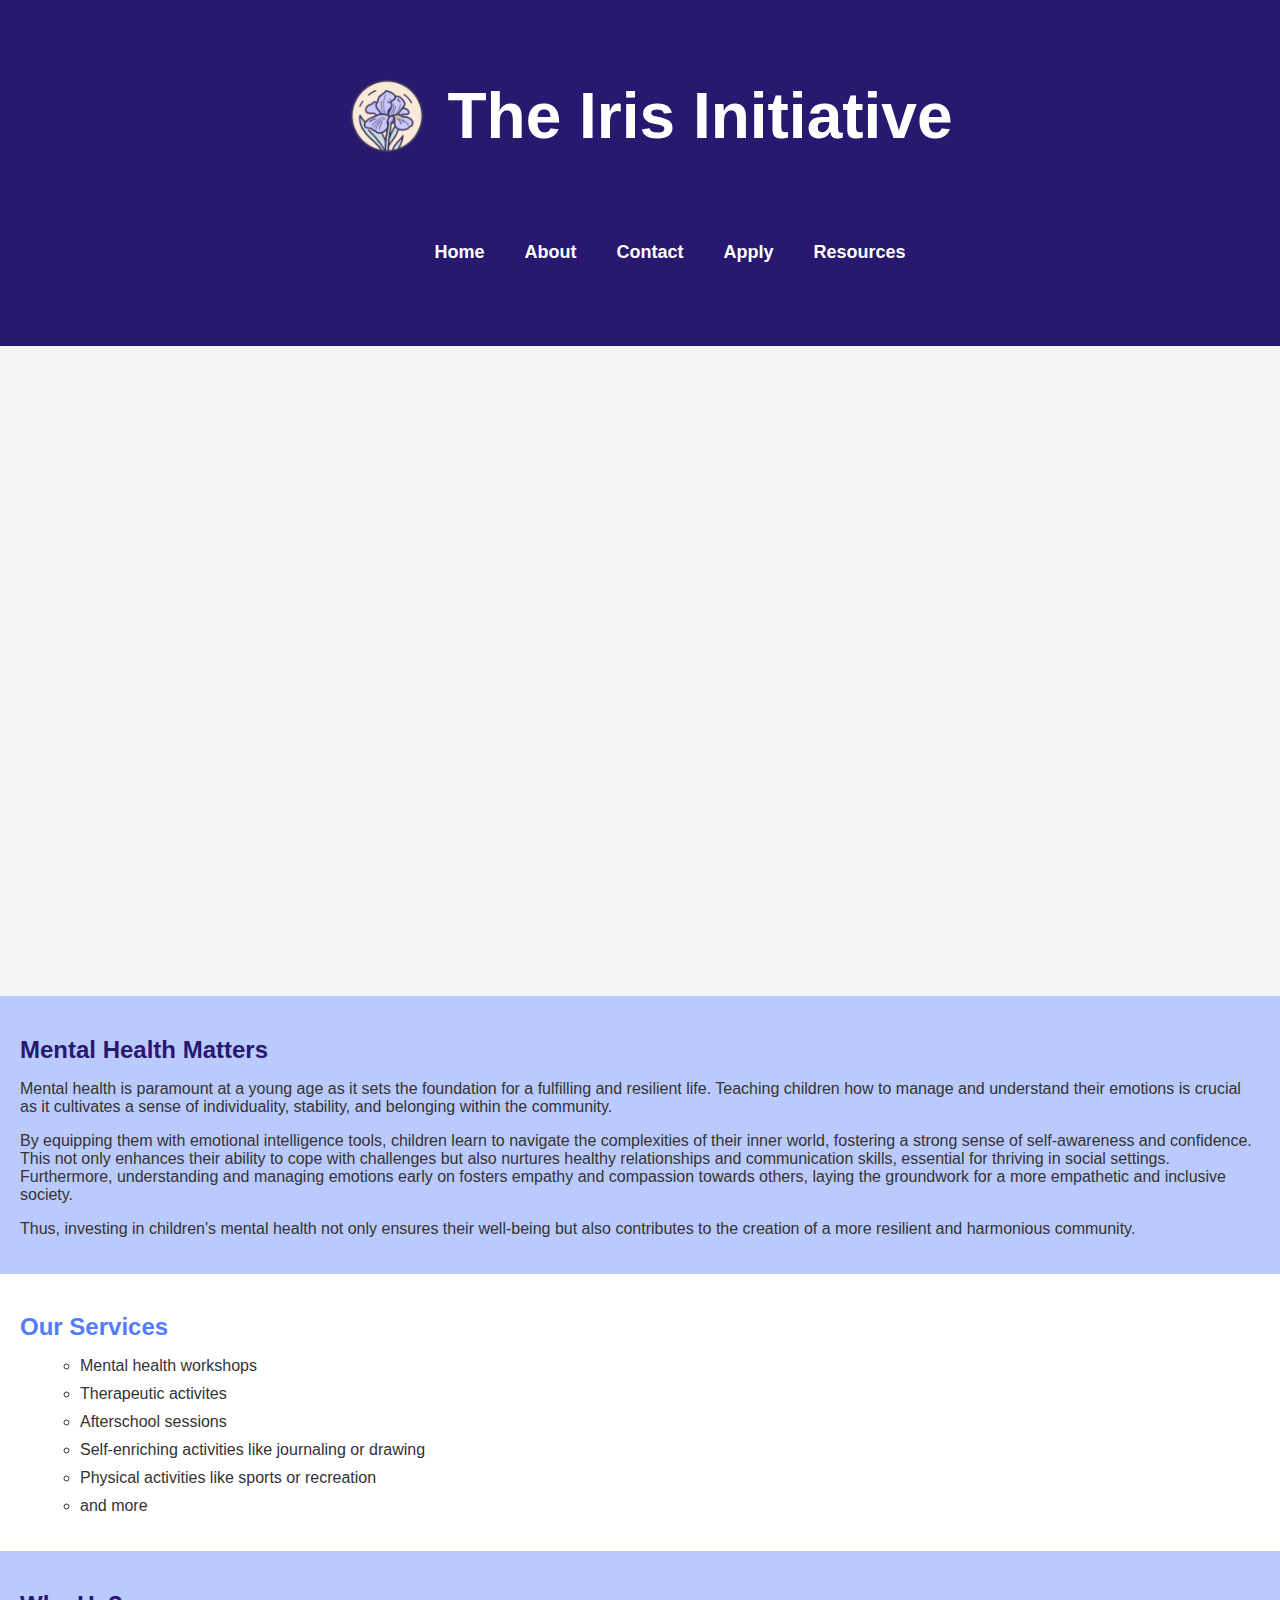
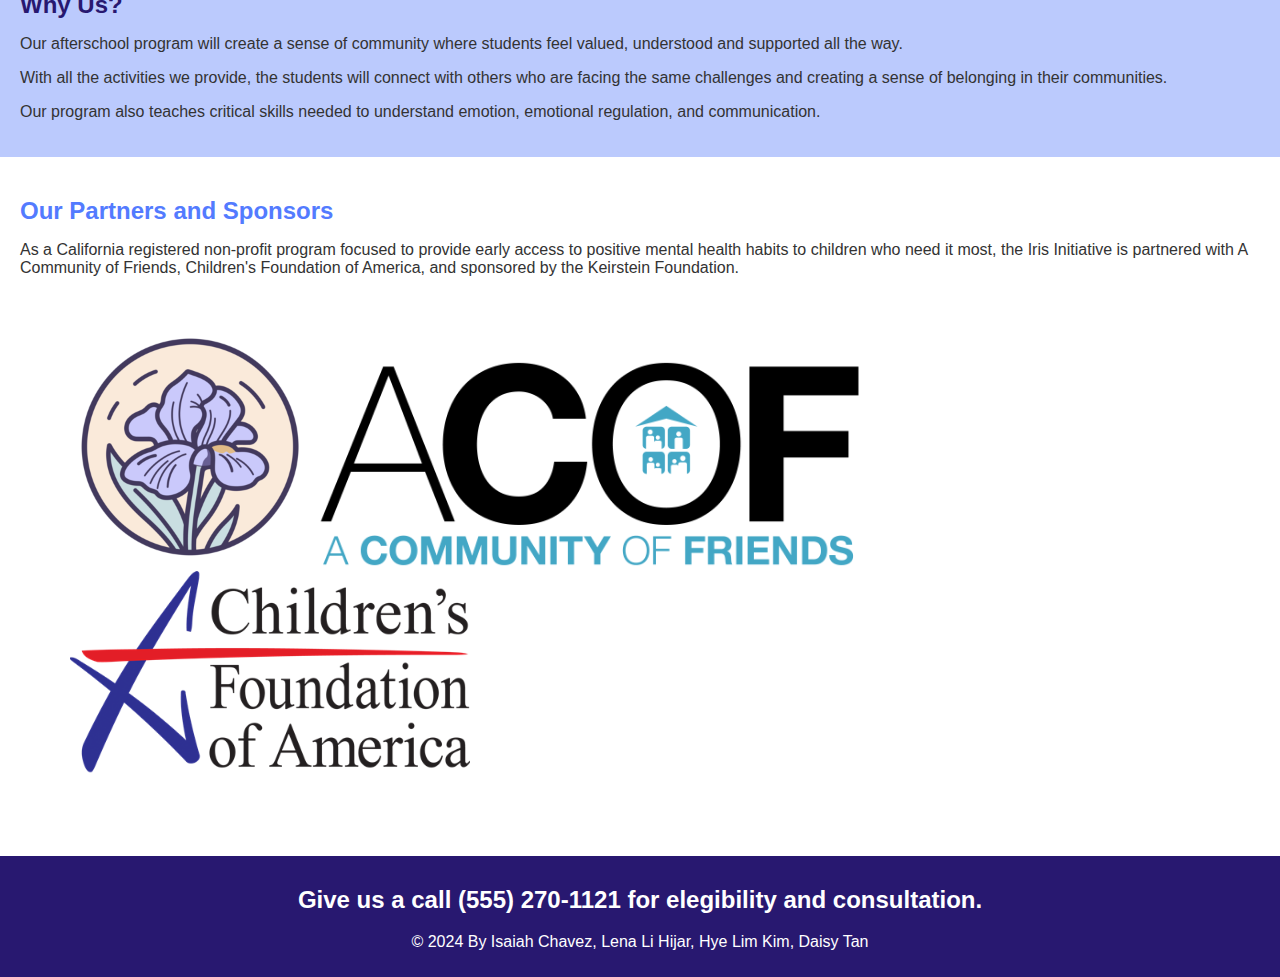
<file: index.html>
<html>
<head>
    <title>The Iris Initiative</title>
    <link rel="stylesheet" href="index.css">
</head>
<body>
    <header>
        <h1 style="background-color:#281870;">
            <div class="header-content">
                        <img
                                  class="rounded-circle shadow-1-strong mb-4"
                                  src="images/iris.png"
                                  alt="avatar"
                                  style="width: 80px;"/>
                        <h1>The Iris Initiative</h1>
            </div>
            <div class="navigation-menu">
                <nav>
                    <ul>
                        <a href="index.html">Home</a>
                        <a href="AboutsUs.html">About</a>
                        <a href="contactus.html">Contact</a>
                        <a href="Survey.html">Apply</a>
                        <a href="resource.html">Resources</a>
                    </ul>
                </nav>
            </div>
        </h1>
    </header>

    <section id="community">
        <div class="community-content">
      
    </section>

   

    <section id="about">
        <h2>Mental Health Matters</h2>
        <p>Mental health is paramount at a young age as it sets the foundation for a fulfilling and resilient life. Teaching children how to manage and understand their emotions is crucial as it cultivates a sense of individuality, stability, and belonging within the community.</p>
        <p>By equipping them with emotional intelligence tools, children learn to navigate the complexities of their inner world, fostering a strong sense of self-awareness and confidence. This not only enhances their ability to cope with challenges but also nurtures healthy relationships and communication skills, essential for thriving in social settings. Furthermore, understanding and managing emotions early on fosters empathy and compassion towards others, laying the groundwork for a more empathetic and inclusive society.</p>
        <p>Thus, investing in children's mental health not only ensures their well-being but also contributes to the creation of a more resilient and harmonious community.</p>


 </section>

 <section id="services">
        <h2>Our Services</h2>
        <ul>
            <li>Mental health workshops</li>
            <li>Therapeutic activites</li>
            <li>Afterschool sessions</li>
	        <li>Self-enriching activities like journaling or drawing</li>
            <li>Physical activities like sports or recreation</li>
	        <li>and more</li>
        </ul>
    </section>
  <section id="why">
        <h2>Why Us?</h2>
        <p> Our afterschool program will create a sense of community where students feel valued, understood and supported all the way.</p>
        <p>With all the activities we provide, the students will connect with others who are facing the same challenges and creating a sense of belonging in their communities.</p>
        <p>Our program also teaches critical skills needed to understand emotion, emotional regulation, and communication.</p>


 </section>
 <section id="partners">
        <h2>Our Partners and Sponsors</h2>
        <p>As a California registered non-profit program focused to provide early access to positive mental health habits to children who need it most, the Iris Initiative is partnered with A Community of Friends, Children's Foundation of America, and sponsored by the Keirstein Foundation.</p>
        <div class="pictures">
            <img
                      class="rounded-circle shadow-1-strong mb-4"
                      src="images/iris.png"
                      alt="avatar"
                      style="width: 240px;"/>
            <img
                      class="rounded-circle shadow-1-strong mb-4"
                      src="images/ACOF.png"
                      alt="avatar"
                      style="width: 550px;"/>
            <img
                      class="rounded-circle shadow-1-strong mb-4"
                      src="images/CFOA.png"
                      alt="avatar"
                      style="width: 400px;"/>
        </div>
 </section>

  


    <footer>
        <p><h2>Give us a call (555) 270-1121 for elegibility and consultation.</h2></p>
        <p>© 2024 By  Isaiah Chavez, Lena Li Hijar, Hye Lim Kim, Daisy Tan</p>
    </footer>
</body>
</html>
</file>
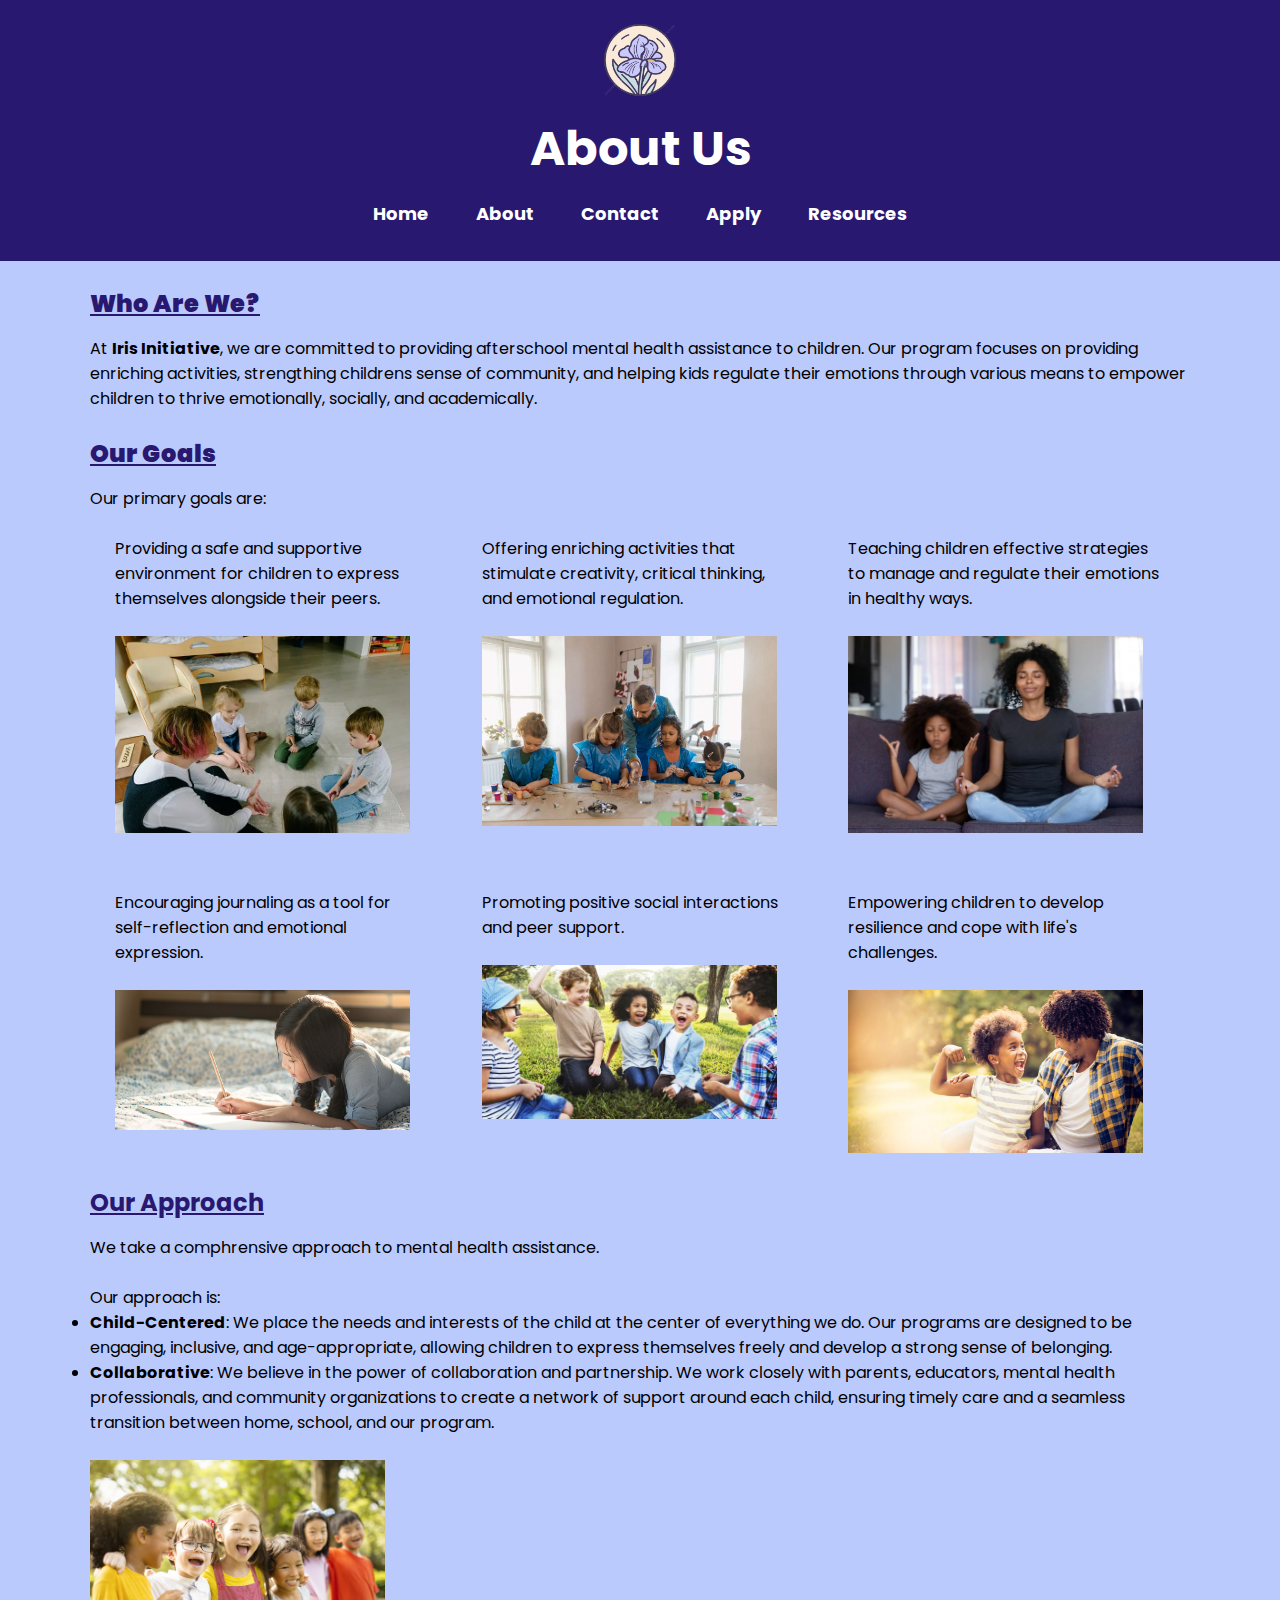
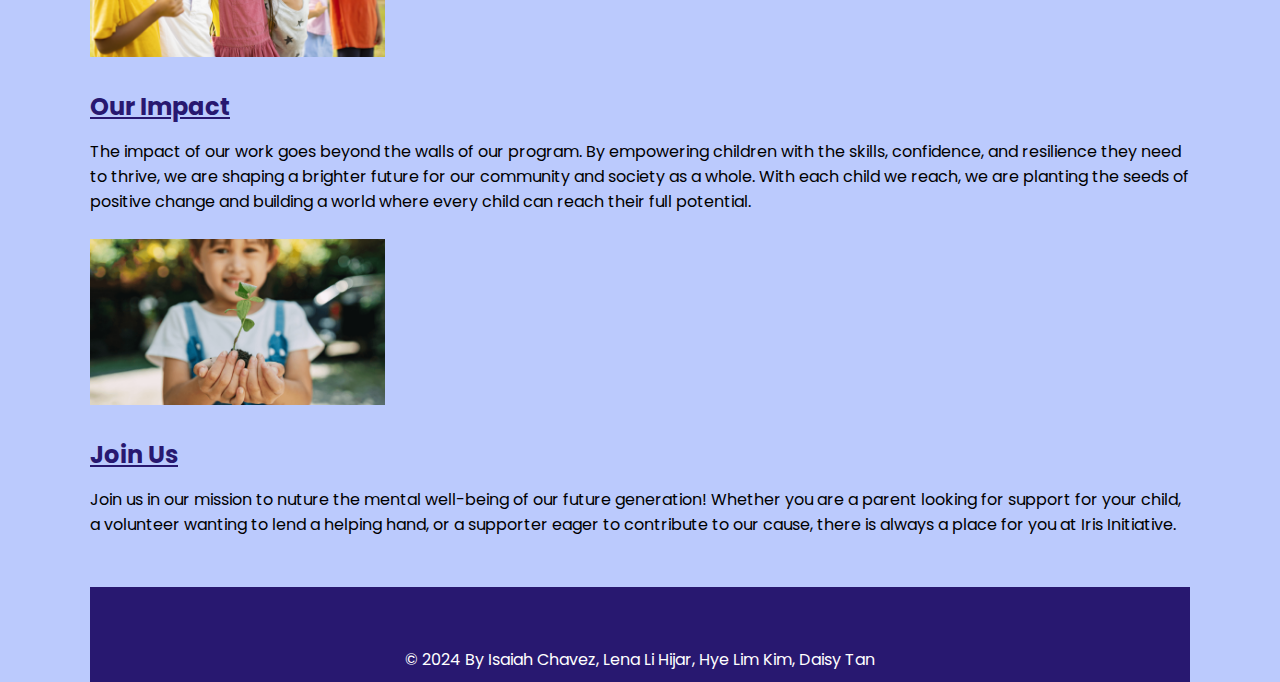
<file: AboutsUs.html>
<!DOCTYPE html>
<html>
    <head>
        <meta charset="utf-8">
        <meta http-equiv="X-UA-Compatible" content="IE=edge">
        <title>About Us Page</title>
        <meta name="description" content="About Us Page">
        <meta name="viewport" content="width=device-width, initial-scale=1">

        <!-- Include your stylesheet link here -->
        <!--Google Fonts-->
        <link href="https://fonts.googleapis.com/css2?family=Poppins:wght@400;600&display=swap" rel="stylesheet" />
        <link rel="stylesheet" href="AboutUsPage.css"/>

	</head>
	<body style="background-color:#bbcafd;">
	<h1 style="background-color:#281870;">

	<div class="header-content">
	<img src="images/IrisFlower.png" alt="IrisFlower.png"style="width:80px;" />
	<h2>About Us</h2>

            </div>
            <div class="navigation-menu">
                <nav>
                    <ul>
                        <a href="index.html">Home</a>
                        <a href="AboutsUs.html">About</a>
                        <a href="contactus.html">Contact</a>
                        <a href="Survey.html">Apply</a>
                        <a href="resource.html">Resources</a>
                    </ul>
                </nav>
            </div>
        </h1>
		
	<div class="container my-5 px-5 pt-5 pb-4 shadow-3">
	<!--Section: Team 1-->
	<section class="text-center">

	<br>
	
	<section id="who">
	<h2><b><u>Who Are We?</b></u></h2>
	<p> At <b>Iris Initiative</b>, we are committed to providing afterschool mental health assistance to children. Our program focuses on providing enriching activities, strengthing childrens sense of community, and helping kids regulate their emotions through various means to empower children to thrive emotionally, socially, and academically. </p> 
	<br>

	<section id="goals">
	<h2><b><u>Our Goals</b></u></h2>
	<p> Our primary goals are:</p>
	<!--<br>-->
	<!--<ul>-->
	<div class="row">
	<div class="column">
	<div class="card">
		<p>Providing a safe and supportive environment for children to express themselves alongside their peers.</p>
		<br>
		<img src="images/SupportiveEnvironment.png" alt="SupportiveEnvironment.png" style="width:295px;" />
	<div class="container">
	</div>
	</div>
	</div>

	<div class="column">
	<div class="card">
	<div class="container">
		<p>Offering enriching activities that stimulate creativity, critical thinking, and emotional regulation.</p>
		<br>
		<img src="images/EnrichingActivites.jpg" alt="EnrichingActivites.jpg" style="width:295px;" />
	</div>
	</div>
	</div>

	<div class="column">
	<div class="card">
	<div class="container">
		<p>Teaching children effective strategies to manage and regulate their emotions in healthy ways.</p>
		<br>
		<img src="images/RegulateEmotions.png" alt="RegulateEmotions.png" style="width:295px;" />
	</div>
	</div>
	</div>

	<div class="column">
	<div class="card">
	<div class="container">
		<p>Encouraging journaling as a tool for self-reflection and emotional expression.</p>
		<br>
		<img src="images/ChildrenJournal.jpg" alt="ChildrenJournal.jpg" style="width:295px;" />
	</div>
	</div>
	</div>

	<div class="column">
	<div class="card">
	<div class="container">
		<p>Promoting positive social interactions and peer support.</p>
		<br>
		<img src="images/ChildrenSocial.jpg" alt="ChildrenSocial.jpg" style="width:295px;" />
	</div>
	</div>
	</div>

	<div class="column">
	<div class="card">
	<div class="container">
		<p>Empowering children to develop resilience and cope with life's challenges.</p>
		<br>
		<img src="images/ChildrenResilience.jpg" alt="ChildrenResilience.jpg" style="width:295px;" />
	</div>
	</div>
	</div>
    	
	</ul>

	<br>

	<section id="approach">
	<b> <h2> <p> <u> Our Approach </u> </h2> </b> </p>
<p>We take a comphrensive approach to mental health assistance.</p>

	<br>

	<p>Our approach is:</p>
	<li><b>Child-Centered</b>: We place the needs and interests of the child at the center of everything we do. Our programs are designed to be engaging, inclusive, and age-appropriate, allowing children to express themselves freely and develop a strong sense of belonging.</li>
	<li><b>Collaborative</b>: We believe in the power of collaboration and partnership. We work closely with parents, educators, mental health professionals, and community organizations to create a network of support around each child, ensuring timely care and a seamless transition between home, school, and our program.</li>
<br>
<img src="images/belonging.png" alt="belonging.png" style="width:295px;" />
<br>
<br>

	<section id="impact">
	<b> <h2> <p> <u> Our Impact </u> </h2> </b> </p>
<p> The impact of our work goes beyond the walls of our program. By empowering children with the skills, confidence, and resilience they need to thrive, we are shaping a brighter future for our community and society as a whole. With each child we reach, we are planting the seeds of positive change and building a world where every child can reach their full potential.</p>
<br>
<img src="images/ChildrenFuture.png" alt="ChildrenFuture.png" style="width:295px;" />
<br>
<br>

	<section id="join">
	<b> <h2> <p> <u> Join Us </u> </h2> </b> </p>
<p> Join us in our mission to nuture the mental well-being of our future generation! Whether you are a parent looking for support for your child, a volunteer wanting to lend a helping hand, or a supporter eager to contribute to our cause, there is always a place for you at Iris Initiative.</p>
<br>
<br>

    </section>
    </div>
    </body>


    <footer> 
	<p><h2>Give us a call at (555) 270-1121 for eligibility and consultation.</h2></p>
    	<p>© 2024 By  Isaiah Chavez, Lena Li Hijar, Hye Lim Kim, Daisy Tan</p>
    </footer>

</html>
</file>
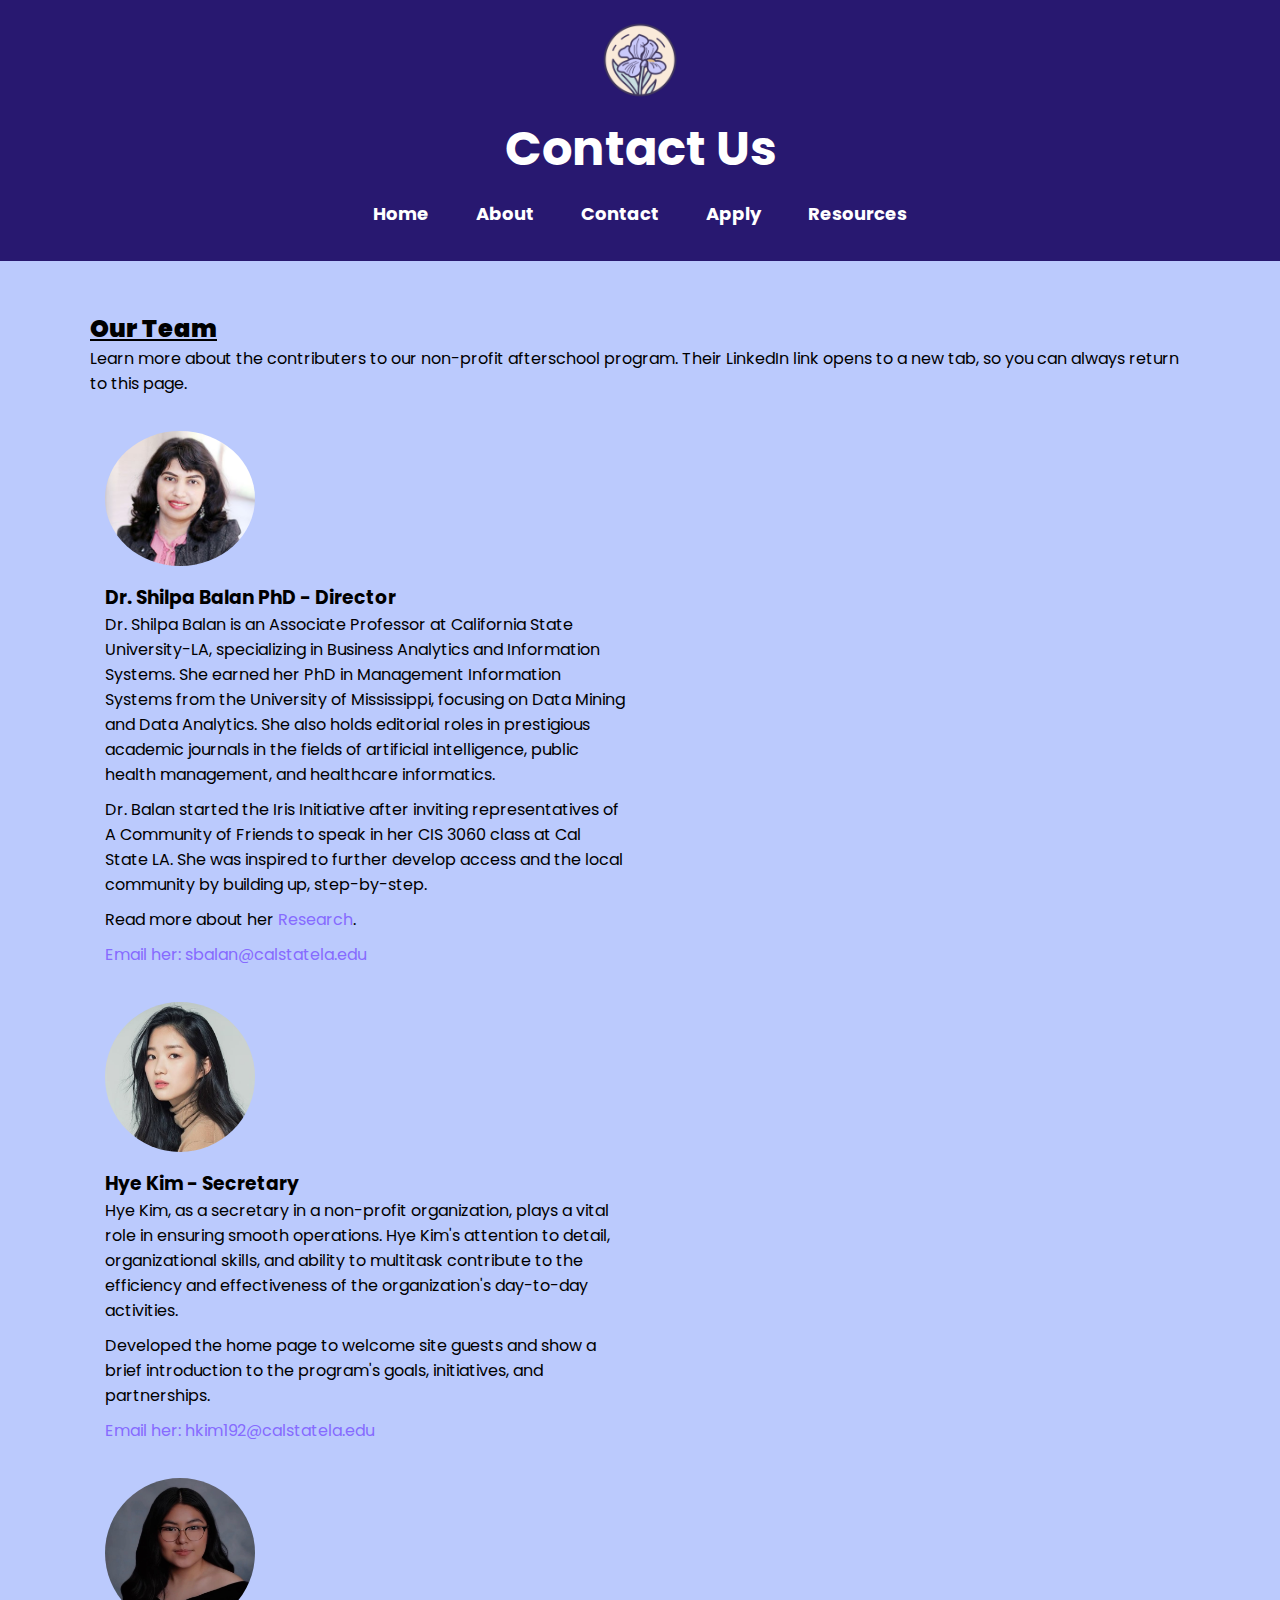
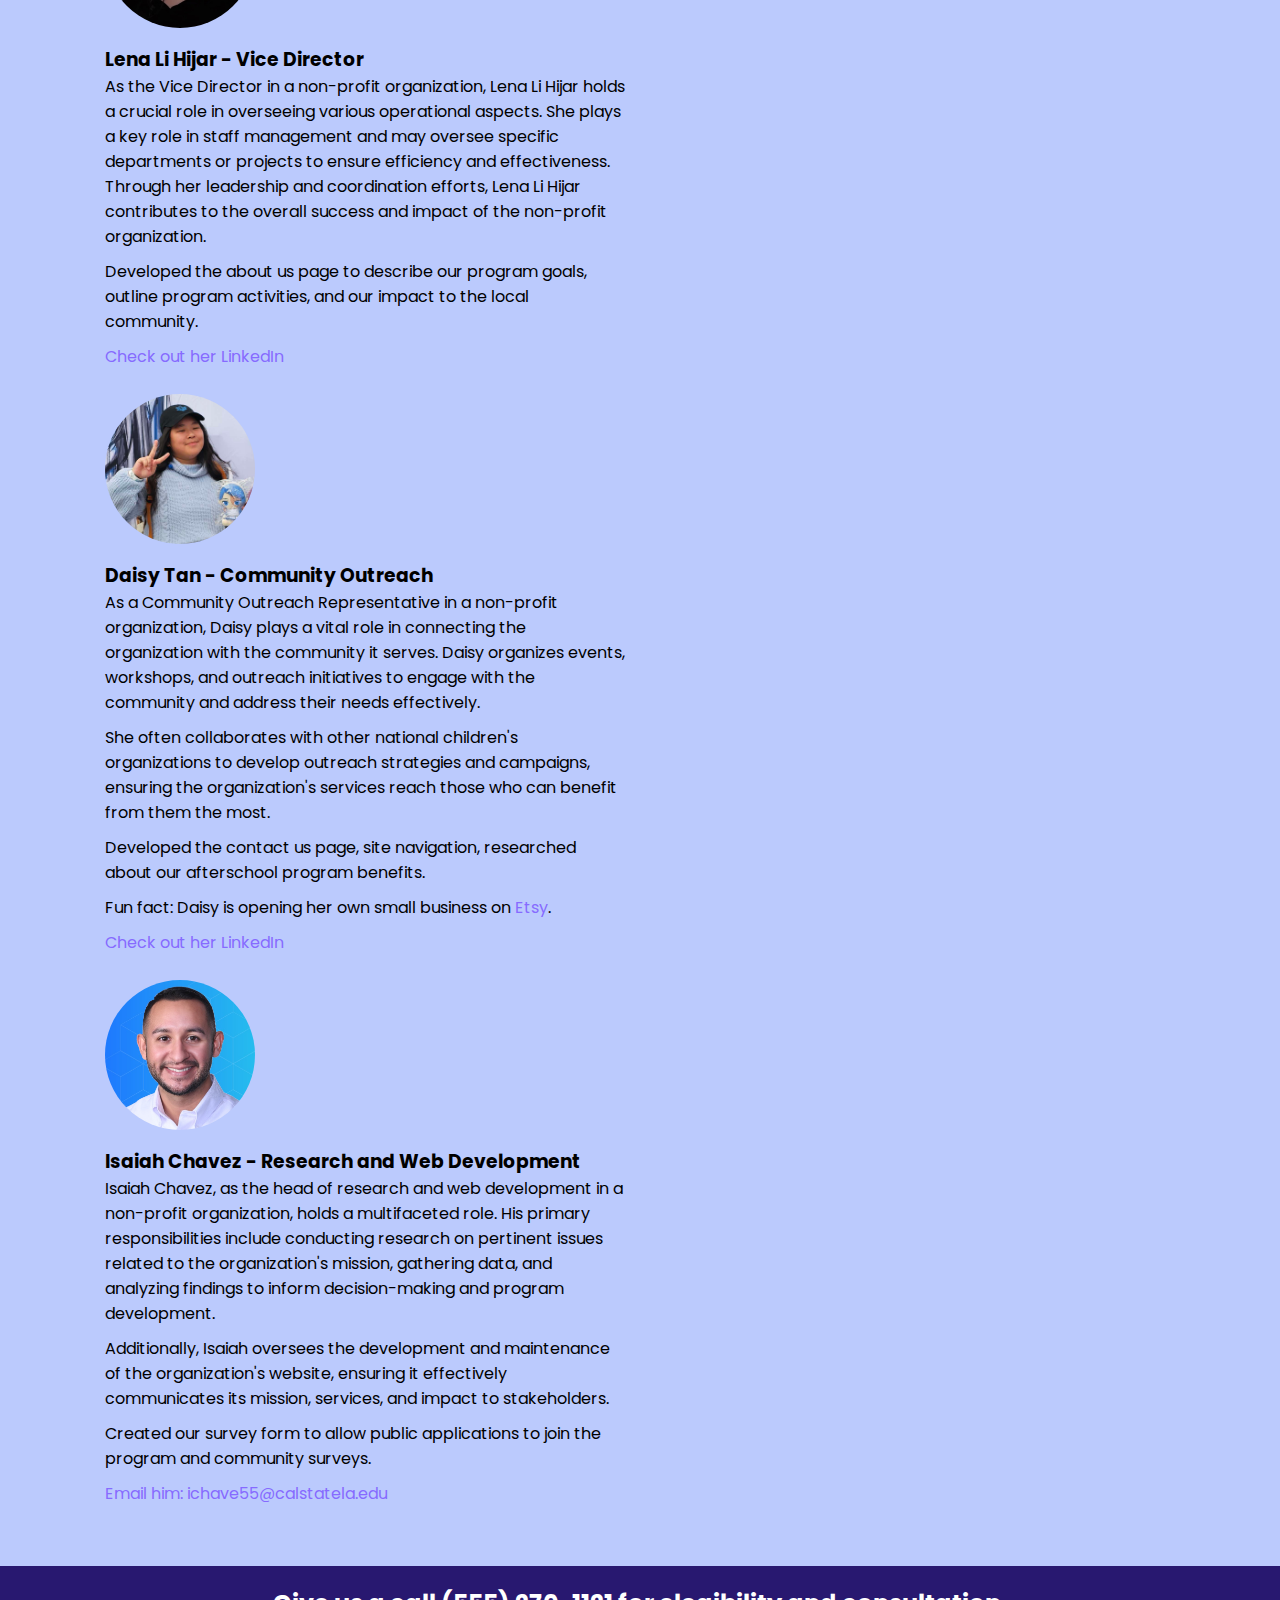
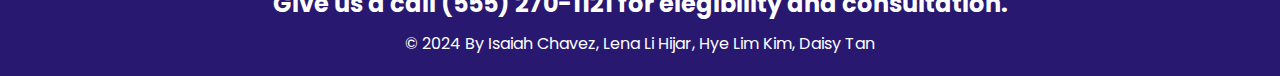
<file: contactus.html>
<!DOCTYPE html>
<html>
    <head>
        <meta charset="utf-8">
        <meta http-equiv="X-UA-Compatible" content="IE=edge">
        <title>About Us</title>
        <meta name="description" content="About Us Page!">
        <meta name="viewport" content="width=device-width, initial-scale=1">
        <!-- Include your stylesheet link here -->
        <!--Google Fonts-->
        <link href="https://fonts.googleapis.com/css2?family=Poppins:wght@400;600&display=swap" rel="stylesheet" />
        <link rel="stylesheet" href="https://cdn.jsdelivr.net/npm/bootstrap-icons@1.10.4/font/bootstrap-icons.css">
        <link rel="stylesheet" href="contactus.css" />
        <link rel="icon" href="images/controller.ico" />

    </head>
    <body style="background-color:#bbcafd;">
		<h1 style="background-color:#281870;">
            <div class="header-content">
                        <img
                                  class="rounded-circle shadow-1-strong mb-4"
                                  src="images/iris.png"
                                  alt="avatar"
                                  style="width: 80px;"/>
                        <h2>Contact Us</h2>
            </div>
            <div class="navigation-menu">
                <nav>
                    <ul>
                      <a href="index.html">Home</a>
                      <a href="AboutsUs.html">About</a>
                      <a href="contactus.html">Contact</a>
                      <a href="Survey.html">Apply</a>
                      <a href="resource.html">Resources</a>
                    </ul>
                </nav>
            </div>
        </h1>
            <div class="container my-5 px-5 pt-5 pb-4 shadow-3">
              <!--Section: Team 1-->
              <section class="text-center">
                <h2 class="mb-5"><b><u>Our Team</b></u></h2>
                <p>Learn more about the contributers to our non-profit afterschool program. Their LinkedIn link opens to a new tab, so you can always return to this page.</p>
                <br>
                <div class="col-md-6 col-lg-3 mb-4">
                  <img
                    class="rounded-circle shadow-1-strong mb-4"
                    src="images/balan.jpg"
                    alt="avatar"
                    style="width: 150px;"
                  />
                  <h3 class="mb-3">Dr. Shilpa Balan PhD - Director</h3>
                  <p class="mb-0">Dr. Shilpa Balan is an Associate Professor at California State University-LA, specializing in Business Analytics and Information Systems. She earned her PhD in Management Information Systems from the University of Mississippi, focusing on Data Mining and Data Analytics. She also holds editorial roles in prestigious academic journals in the fields of artificial intelligence, public health management, and healthcare informatics.</p>
                  <p class="mb-0">Dr. Balan started the Iris Initiative after inviting representatives of A Community of Friends to speak in her CIS 3060 class at Cal State LA. She was inspired to further develop access and the local community by building up, step-by-step.</p>
                  <p class="mb-4">Read more about her <a href="https://shilpabalanresearch.wordpress.com/" target="_blank">Research</a>.</p>
                  <p style="color:#866bff">Email her: sbalan@calstatela.edu</p>
                </div>
                <br>
                <div class="col-md-6 col-lg-3 mb-4">
                  <img
                    class="rounded-circle shadow-1-strong mb-4"
                    src="images/hye.jpg"
                    alt="avatar"
                    style="width: 150px;"
                  />
                  <h3 class="mb-3">Hye Kim - Secretary</h3>
                  <p class="mb-0">Hye Kim, as a secretary in a non-profit organization, plays a vital role in ensuring smooth operations. Hye Kim's attention to detail, organizational skills, and ability to multitask contribute to the efficiency and effectiveness of the organization's day-to-day activities.</p>
                  <p class="mb-0">Developed the home page to welcome site guests and show a brief introduction to the program's goals, initiatives, and partnerships.</p>
                  <p style="color:#866bff">Email her: hkim192@calstatela.edu</p>
                </div>
                <br>
                <div class="col-md-6 col-lg-3 mb-4">
                  <img
                    class="rounded-circle shadow-1-strong mb-4"
                    src="images/lena.jpg"
                    alt="avatar"
                    style="width: 150px;"
                  />
                  <h3 class="mb-3">Lena Li Hijar - Vice Director</h3>
                  <p class="mb-0">As the Vice Director in a non-profit organization, Lena Li Hijar holds a crucial role in overseeing various operational aspects. She plays a key role in staff management and may oversee specific departments or projects to ensure efficiency and effectiveness. Through her leadership and coordination efforts, Lena Li Hijar contributes to the overall success and impact of the non-profit organization.</p>
                  <p class="mb-0">Developed the about us page to describe our program goals, outline program activities, and our impact to the local community.</p>
                  <a href="https://www.linkedin.com/in/lena-li-h-b1749024a" target="_blank">Check out her LinkedIn</a>
                </div>
                <br>
                <div class="row">
                  <div class="col-md-6 col-lg-3 mb-4">
                    <img
                      class="rounded-circle shadow-1-strong mb-4"
                      src="images/daisy.jpg"
                      alt="avatar"
                      style="width: 150px;"/>

                    <h3 class="mb-3">Daisy Tan - Community Outreach</h3>
                    <p class="mb-0">As a Community Outreach Representative in a non-profit organization, Daisy plays a vital role in connecting the organization with the community it serves. Daisy organizes events, workshops, and outreach initiatives to engage with the community and address their needs effectively.</p>
                    <p>She often collaborates with other national children's organizations to develop outreach strategies and campaigns, ensuring the organization's services reach those who can benefit from them the most.</p>
                    <p class="mb-0">Developed the contact us page, site navigation, researched about our afterschool program benefits.</p>
                    <p class="mb-4">Fun fact: Daisy is opening her own small business on <a href="https://jadedmilkstudios.etsy.com" target="_blank">Etsy</a>.</p>
                    <a href="https://www.linkedin.com/in/dazzletan/" target="_blank">Check out her LinkedIn</a>
                  </div>
                  <br>
                  <div class="col-md-6 col-lg-3 mb-4">
                    <img
                      class="rounded-circle shadow-1-strong mb-4"
                      src="images/isaiah.jpg"
                      alt="avatar"
                      style="width: 150px;"
                    />
                    <h3 class="mb-3">Isaiah Chavez - Research and Web Development</h3>
                    <p class="mb-0">
                      Isaiah Chavez, as the head of research and web development in a non-profit organization, holds a multifaceted role. His primary responsibilities include conducting research on pertinent issues related to the organization's mission, gathering data, and analyzing findings to inform decision-making and program development.</p>
                    <p>Additionally, Isaiah oversees the development and maintenance of the organization's website, ensuring it effectively communicates its mission, services, and impact to stakeholders. </p>
                    <p class="mb-0">Created our survey form to allow public applications to join the program and community surveys.</p>
                    <p style="color:#866bff">Email him: ichave55@calstatela.edu</p>
                  </div>
                  <br>
                  </div>
                  <br>
                </div>
              </section>
        </div>
    </body>
    <footer>
        <p><h2>Give us a call (555) 270-1121 for elegibility and consultation.</h2></p>
        <p>© 2024 By  Isaiah Chavez, Lena Li Hijar, Hye Lim Kim, Daisy Tan</p>
    </footer>
</html>
</file>
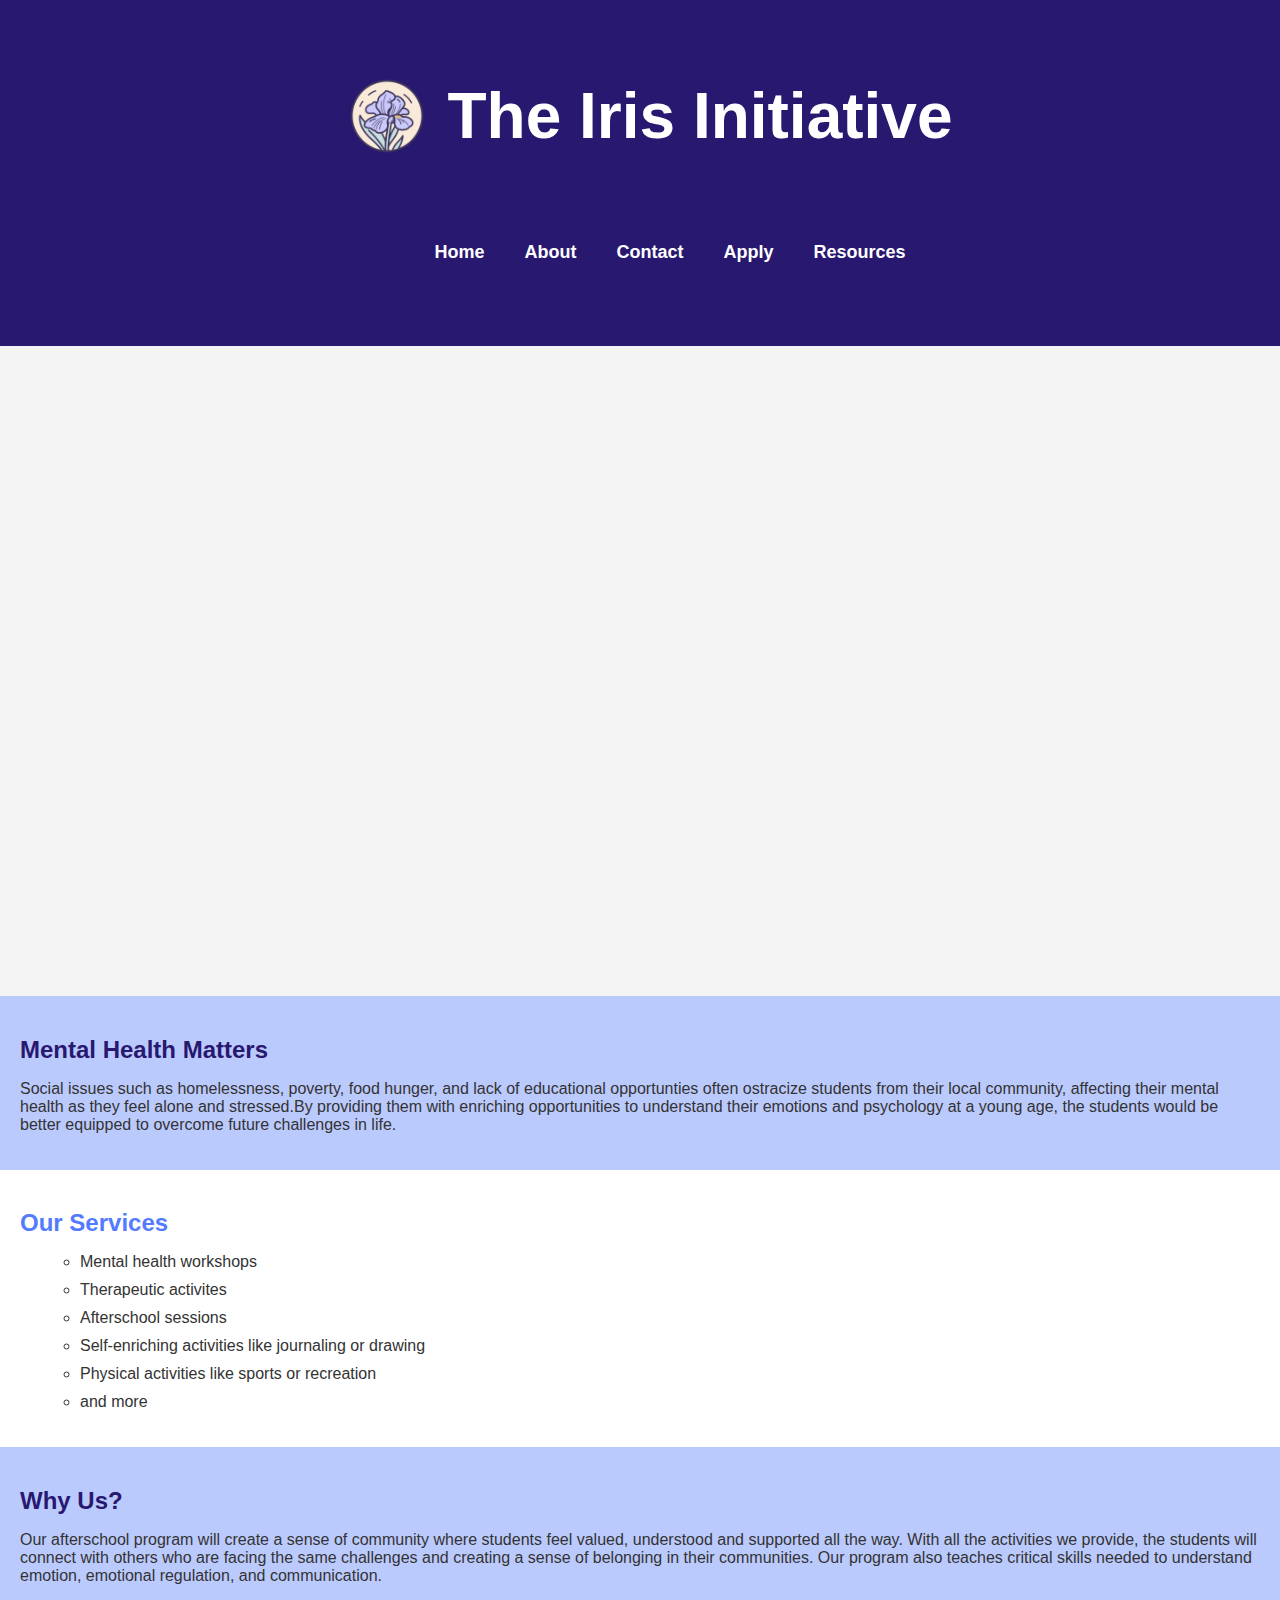
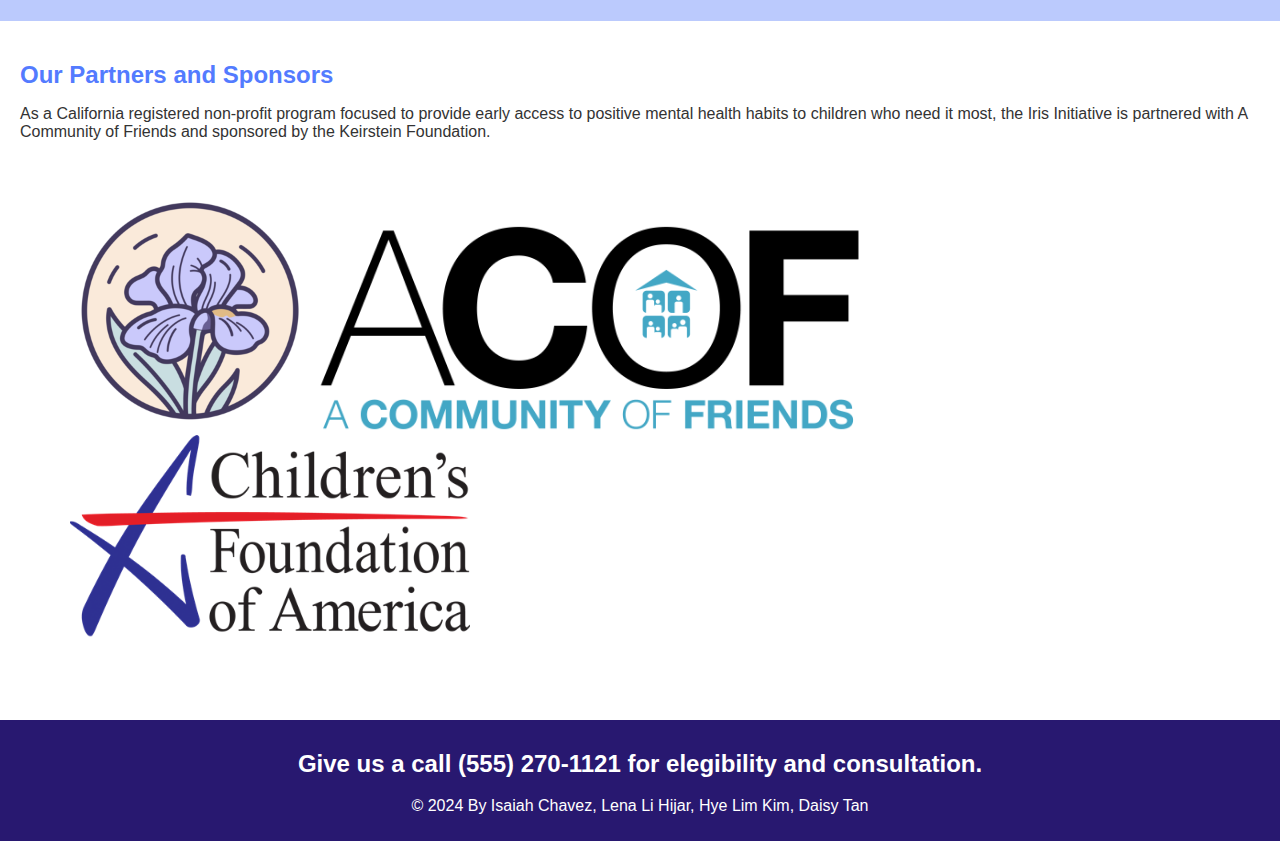
<file: home.html>
<html>
<head>
    <title>The Iris Initiative</title>
    <link rel="stylesheet" href="home.css">
</head>
<body>
    <header>
        <h1 style="background-color:#281870;">
            <div class="header-content">
                        <img
                                  class="rounded-circle shadow-1-strong mb-4"
                                  src="images/iris.png"
                                  alt="avatar"
                                  style="width: 80px;"/>
                        <h1>The Iris Initiative</h1>
            </div>
            <div class="navigation-menu">
                <nav>
                    <ul>
                        <a href="home.html">Home</a>
                        <a href="AboutsUs.html">About</a>
                        <a href="contactus.html">Contact</a>
                        <a href="Survey.html">Apply</a>
                        <a href="#extra">Resources</a>
                    </ul>
                </nav>
            </div>
        </h1>
    </header>

    <section id="community">
        <div class="community-content">
      
    </section>

   

    <section id="about">
        <h2>Mental Health Matters</h2>
        <p>Social issues such as homelessness, poverty, food hunger, and lack of educational opportunties often ostracize students from their local community, affecting their mental health as they feel alone and stressed.By providing them with enriching opportunities to understand their emotions and psychology at a young age, the students would be better equipped to overcome future challenges in life. </p>


 </section>

 <section id="services">
        <h2>Our Services</h2>
        <ul>
            <li>Mental health workshops</li>
            <li>Therapeutic activites</li>
            <li>Afterschool sessions</li>
	        <li>Self-enriching activities like journaling or drawing</li>
            <li>Physical activities like sports or recreation</li>
	        <li>and more</li>
        </ul>
    </section>
  <section id="why">
        <h2>Why Us?</h2>
        <p> Our afterschool program will create a sense of community where students feel valued, understood and supported all the way. With all the activities we provide, the students will connect with others who are facing the same challenges and creating a sense of belonging in their communities. Our program also teaches critical skills needed to understand emotion, emotional regulation, and communication.</p>


 </section>
 <section id="partners">
        <h2>Our Partners and Sponsors</h2>
        <p>As a California registered non-profit program focused to provide early access to positive mental health habits to children who need it most, the Iris Initiative is partnered with A Community of Friends and sponsored by the Keirstein Foundation.</p>
        <div class="pictures">
            <img
                      class="rounded-circle shadow-1-strong mb-4"
                      src="images/iris.png"
                      alt="avatar"
                      style="width: 240px;"/>
            <img
                      class="rounded-circle shadow-1-strong mb-4"
                      src="images/ACOF.png"
                      alt="avatar"
                      style="width: 550px;"/>
            <img
                      class="rounded-circle shadow-1-strong mb-4"
                      src="images/CFOA.png"
                      alt="avatar"
                      style="width: 400px;"/>
        </div>
 </section>

  


    <footer>
        <p><h2>Give us a call (555) 270-1121 for elegibility and consultation.</h2></p>
        <p>© 2024 By  Isaiah Chavez, Lena Li Hijar, Hye Lim Kim, Daisy Tan</p>
    </footer>
</body>
</html>
</file>
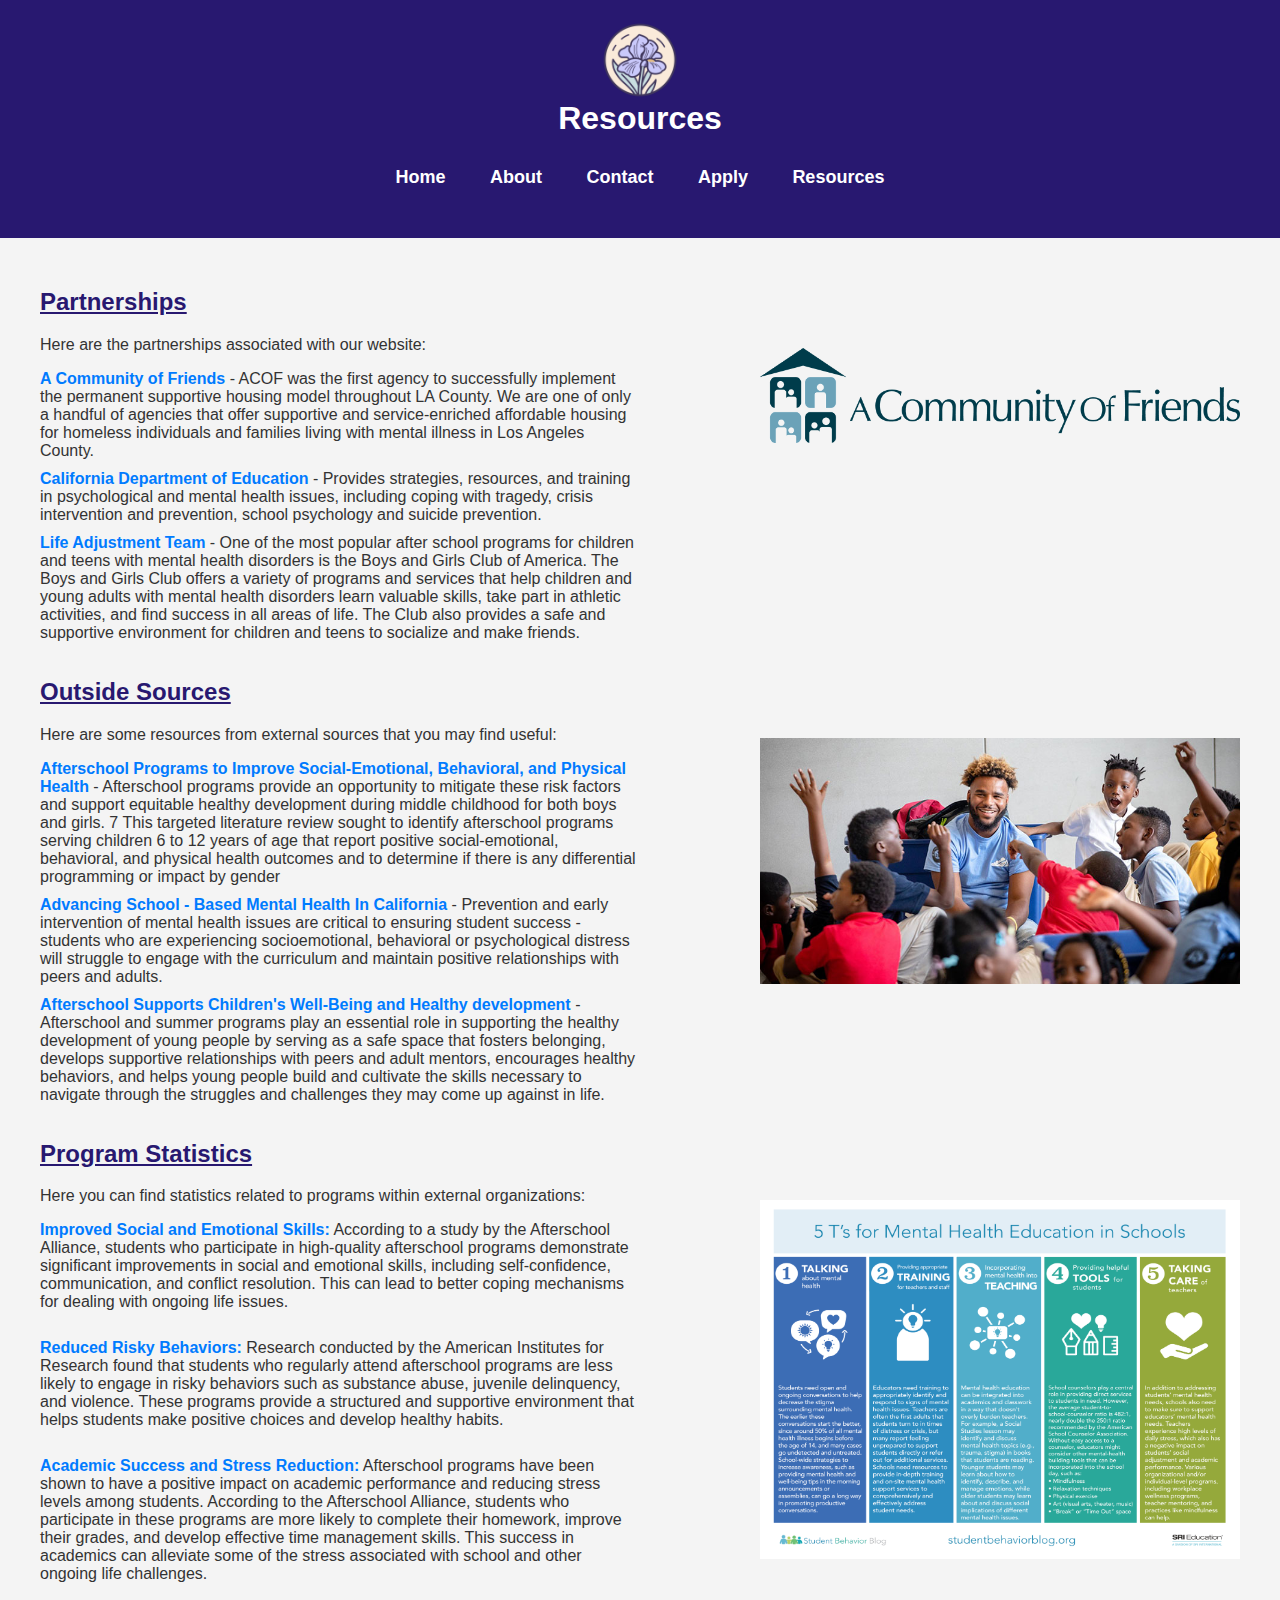
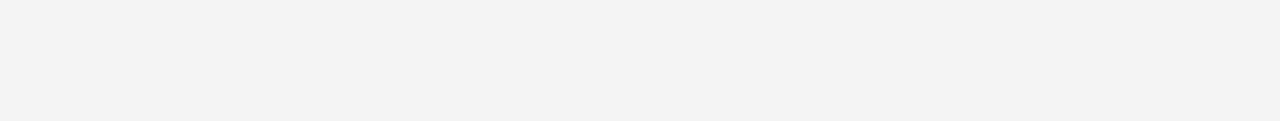
<file: resource.html>
<html>
<head>
    <title>Resource Page</title>
    <link rel="stylesheet" type="text/css" href="resource.css">

</head>
<body>
    <header>
        <nav>
            <div class="header-content">
                <img
                          class="rounded-circle shadow-1-strong mb-4"
                          src="images/iris.png"
                          alt="avatar"
                          style="width: 80px;"/>
                <h1  style="color: #ffffff;">Resources</h1>
            </div>
            <div class="navigation-menu">
                <nav>
                    <ul>
                        <a href="index.html">Home</a>
                        <a href="AboutsUs.html">About</a>
                        <a href="contactus.html">Contact</a>
                        <a href="Survey.html">Apply</a>
                        <a href="resource.html">Resources</a>
                    </ul>
                </nav>
            </div>
        </nav>
    </header>

    <main>
        <section class="text-container" id="partnerships">
            <h2>Partnerships</h2>
            <p>Here are the partnerships associated with our website:</p>
            <ul>
                <li><a href="https://www.acof.org/"> A Community of Friends</a> - ACOF was the first agency to successfully implement the permanent supportive housing model throughout LA County. 
                    We are one of only a handful of agencies that offer supportive and service-enriched affordable housing for homeless individuals and families living 
                    with mental illness in Los Angeles County.</li>
                <li><a href="https://www.cde.ca.gov/ls/mh/">California Department of Education</a> - Provides strategies, resources, and training in psychological and mental health issues, including coping with tragedy, 
                    crisis intervention and prevention, school psychology and suicide prevention.</li>

                <li><a href="https://www.lifeadjustmentteam.com/top-after-school-programs-for-children-and-teens-with-mental-health-disorders/">Life Adjustment Team</a> - One of the most popular after school programs for children 
                    and teens with mental health disorders is the Boys and Girls Club of America. The Boys and Girls Club offers a variety of programs and services that help children and young adults with mental health disorders learn 
                    valuable skills, take part in athletic activities, and find success in all areas of life. The Club also provides a safe and supportive environment for children and teens to socialize and make friends.</li>
            </ul>
        </section>
        
        <div class="image-container">
            <img src="images/ACOF_logo_large.png" alt="Partnership Image">
        </div>

        <section class="text-container" id="outside-sources">
            <h2>Outside Sources</h2>
            <p>Here are some resources from external sources that you may find useful:</p>
            <ul>
                <li><a href="https://aspe.hhs.gov/sites/default/files/private/pdf/265236/4_MCASP_LiteratureReview.pdf">Afterschool Programs to
                    Improve Social-Emotional, Behavioral, and Physical Health </a> - Afterschool programs provide an opportunity to mitigate these risk factors and support equitable
                    healthy development during middle childhood for both boys and girls. 7 This targeted literature review sought to identify afterschool programs serving children 6 to 12 years of age that report positive
                    social-emotional, behavioral, and physical health outcomes and to determine if there is any differential programming or impact by gender</li>

                <li><a href="https://childrenspartnership.org/wp-content/uploads/2022/02/TCP-Brief_Advancing-School-Based-Mental-Health-Centers.pdf">Advancing School - Based Mental Health In California</a> - Prevention
                    and early intervention of mental health issues are critical to ensuring student success - students who are experiencing socioemotional, behavioral or psychological distress will struggle to engage with
                    the curriculum and maintain positive relationships with peers and adults.</li>

                <li><a href="https://afterschoolalliance.org/documents/Afterschool-Supports-Childrens-Well-Being-and-Healthy-Development-2023.pdf">Afterschool Supports Children's Well-Being and Healthy development</a> - Afterschool and 
                    summer programs play an essential role in supporting the healthy development of young people by serving as a safe space that fosters belonging, develops supportive relationships with peers and adult mentors, 
                    encourages healthy behaviors, and helps young people build and cultivate the skills necessary to navigate through the struggles and challenges they may come up against in life. </li>
            </ul>
        </section>
        
        <div class="image-container">
            <img src="images/WINGS-for-Kids-1.jpg" alt="Outside Sources Image">
        </div>

        <section class="text-container" id="program-statistics">
                <h2>Program Statistics</h2>
                <p>Here you can find statistics related to programs within external organizations:</p>
                <ul>
                    <li><span style="color: #007bff; font-weight: bold;">Improved Social and Emotional Skills:</span> According to a study by the Afterschool Alliance, students who participate in high-quality afterschool programs demonstrate significant improvements in social and emotional skills, including self-confidence, communication, and conflict resolution. This can lead to better coping mechanisms for dealing with ongoing life issues.</li>
            
                    <li><br><span style="color: #007bff; font-weight: bold;">Reduced Risky Behaviors:</span> Research conducted by the American Institutes for Research found that students who regularly attend afterschool programs are less likely to engage in risky behaviors such as substance abuse, juvenile delinquency, and violence. These programs provide a structured and supportive environment that helps students make positive choices and develop healthy habits.</li>
            
                    <li><br><span style="color: #007bff; font-weight: bold;">Academic Success and Stress Reduction:</span> Afterschool programs have been shown to have a positive impact on academic performance and reducing stress levels among students. According to the Afterschool Alliance, students who participate in these programs are more likely to complete their homework, improve their grades, and develop effective time management skills. This success in academics can alleviate some of the stress associated with school and other ongoing life challenges.</li>
                </ul>
        </section>                

        <div class="image-container">
            <img src="images/stats.png" alt="Program Statistics Image">
        </div>
    </main>
    
    <br>
    <br>
    <br>
    <br>

    <footer id="footer"> 
        <p><h3>Give us a call at (555) 270-1121 for eligibility and consultation.</h3></p>
        <p>© 2024 By  Isaiah Chavez, Lena Li Hijar, Hye Lim Kim, Daisy Tan</p>
    </footer>
    <script>
        window.addEventListener('scroll', function() {
            var footer = document.getElementById('footer');
            if ((window.innerHeight + window.scrollY) >= document.body.offsetHeight) {
                footer.style.display = 'block';
            } else {
                footer.style.display = 'none';
            }
        });
    </script>
</body>
</html>
</file>
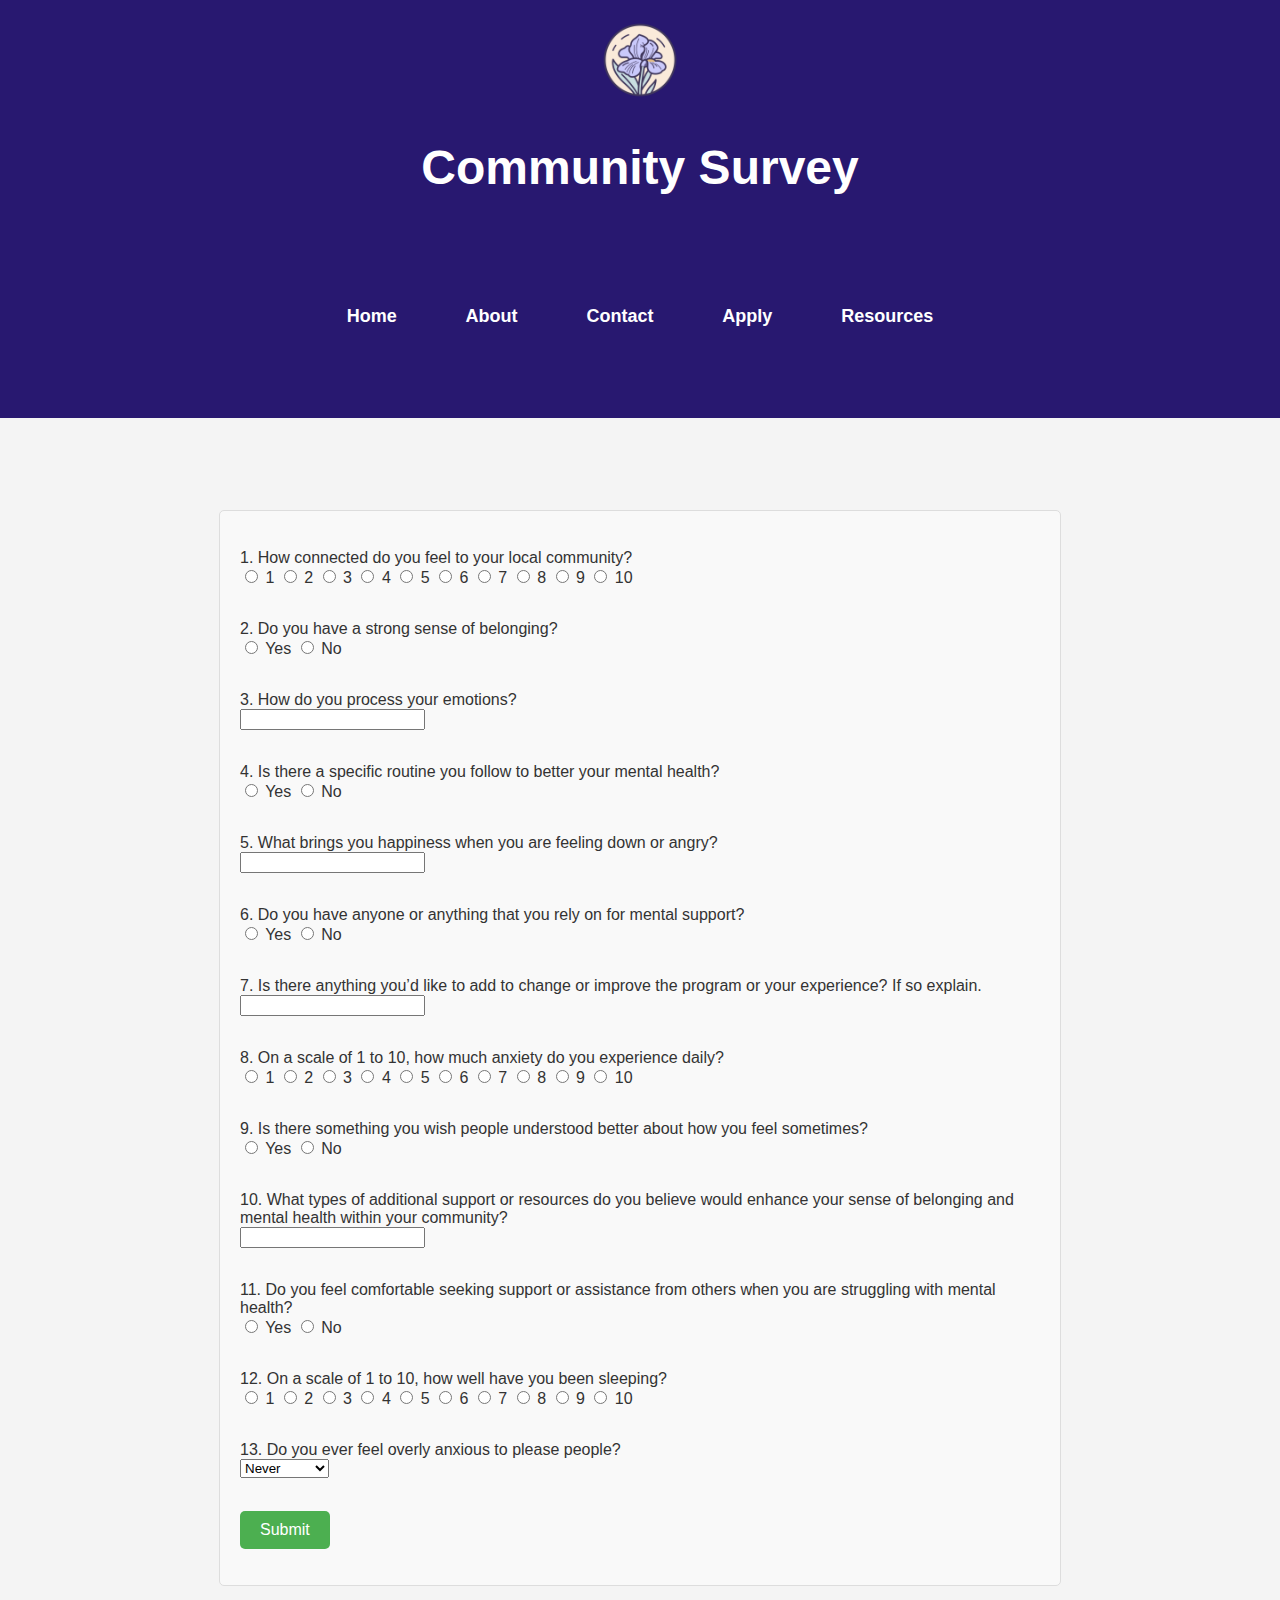
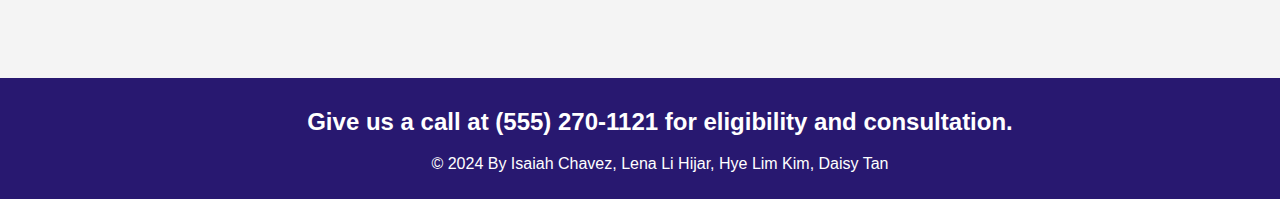
<file: Survey.html>
<html>
<head>

    <title>Community Survey</title>
    <link rel="stylesheet" type="text/css" href="Survey.css">
    <header>
        <h1 style="background-color:#281870;">
            <div class="header-content">
                        <img
                                  class="rounded-circle shadow-1-strong mb-4"
                                  src="images/iris.png"
                                  alt="avatar"
                                  style="width: 80px;"/>
                        <h2>Community Survey</h2>
            </div>
            <div class="hotbar">
                <nav>
                    <ul>
                      <a href="index.html">Home</a>
                      <a href="AboutsUs.html">About</a>
                      <a href="contactus.html">Contact</a>
                      <a href="Survey.html">Apply</a>
                      <a href="resource.html">Resources</a>
                    </ul>
                </nav>
            </div>
        </h1>
    </header>
</head>
<body>
    <br>
    <br>
    <br>
    <br>
    <div class="survey-container">
        <form action="#">
            <br>
            <div class="question">
                <label for="q1">1. How connected do you feel to your local community?</label><br>
                <div>
                    <input type="radio" id="q1_1" name="q1" value="1">
                    <label for="q1_1">1</label>
            
                    <input type="radio" id="q1_2" name="q1" value="2">
                    <label for="q1_2">2</label>
            
                    <input type="radio" id="q1_3" name="q1" value="3">
                    <label for="q1_3">3</label>
            
                    <input type="radio" id="q1_4" name="q1" value="4">
                    <label for="q1_4">4</label>
            
                    <input type="radio" id="q1_5" name="q1" value="5">
                    <label for="q1_5">5</label>
            
                    <input type="radio" id="q1_6" name="q1" value="6">
                    <label for="q1_6">6</label>
            
                    <input type="radio" id="q1_7" name="q1" value="7">
                    <label for="q1_7">7</label>
            
                    <input type="radio" id="q1_8" name="q1" value="8">
                    <label for="q1_8">8</label>
            
                    <input type="radio" id="q1_9" name="q1" value="9">
                    <label for="q1_9">9</label>

                    <input type="radio" id="q1_10" name="q1" value="10">
                    <label for="q1_10">10</label>
                </div>
            </div>
            <br>
            <div class="question">
                <label for="q2">2. Do you have a strong sense of belonging?</label><br>
                <input type="radio" id="q2_yes" name="q2" value="yes">
                <label for="q2_yes">Yes</label>
                <input type="radio" id="q2_no" name="q2" value="no">
                <label for="q2_no">No</label>
            </div>
            <br>
            <div class="question">
                <label for="q3">3. How do you process your emotions?</label><br>
                <input type="text" id="q3" name="q3">
            </div>
            <br>
            <div class="question">
                <label for="q4">4. Is there a specific routine you follow to better your mental health?</label><br>
                <input type="radio" id="q4_yes" name="q4" value="yes">
                <label for="q4_yes">Yes</label>
                <input type="radio" id="q4_no" name="q4" value="no">
                <label for="q4_no">No</label>
            </div>
            <br>
            <div class="question">
                <label for="q5">5. What brings you happiness when you are feeling down or angry?</label><br>
                <input type="text" id="q5" name="q5">
            </div>
            <br>
            <div class="question">
                <label for="q6">6. Do you have anyone or anything that you rely on for mental support?</label><br>
                <input type="radio" id="q6_yes" name="q6" value="yes">
                <label for="q6_yes">Yes</label>
                <input type="radio" id="q6_no" name="q6" value="no">
                <label for="q6_no">No</label>
            </div>
            <br>
            <div class="question">
                <label for="q7">7. Is there anything you’d like to add to change or improve the program or your experience? If so explain.</label><br>
                <input type="text" id="q7" name="q7">
            </div>
            <br>
            <div class="question">
                <label for="q8">8. On a scale of 1 to 10, how much anxiety do you experience daily?</label><br>
                <input type="radio" id="q8_1" name="q8" value="1">
                <label for="q8_1">1</label>
            
                <input type="radio" id="q8_2" name="q8" value="2">
                <label for="q8_2">2</label>
            
                <input type="radio" id="q8_3" name="q8" value="3">
                <label for="q8_3">3</label>
            
                <input type="radio" id="q8_4" name="q8" value="4">
                <label for="q8_4">4</label>
            
                <input type="radio" id="q8_5" name="q8" value="5">
                <label for="q8_5">5</label>
            
                <input type="radio" id="q8_6" name="q8" value="6">
                <label for="q8_6">6</label>
            
                <input type="radio" id="q8_7" name="q8" value="7">
                <label for="q8_7">7</label>
            
                <input type="radio" id="q8_8" name="q8" value="8">
                <label for="q8_8">8</label>
            
                <input type="radio" id="q8_9" name="q8" value="9">
                <label for="q8_9">9</label>
            
                <input type="radio" id="q8_10" name="q8" value="10">
                <label for="q8_10">10</label>
            </div>
            <br>
            <div class="question">
                <label for="q9">9. Is there something you wish people understood better about how you feel sometimes?</label><br>
                <input type="radio" id="q9_yes" name="q9" value="yes">
                <label for="q9_yes">Yes</label>
                <input type="radio" id="q9_no" name="q9" value="no">
                <label for="q9_no">No</label>
            </div>
            <br>
            <div class="question">
                <label for="q10">10. What types of additional support or resources do you believe would enhance your sense of belonging and mental health within your community?</label><br>
                <input type="text" id="q10" name="q10">
            </div>
            <br>
            <div class="question">
                <label for="q11">11. Do you feel comfortable seeking support or assistance from others when you are struggling with mental health?</label><br>
                <input type="radio" id="q11_yes" name="q11" value="yes">
                <label for="q11_yes">Yes</label>
                <input type="radio" id="q12_no" name="q11" value="no">
                <label for="q11_no">No</label>
            </div>
            <br>
            <div class="question">
                <label for="q12">12. On a scale of 1 to 10, how well have you been sleeping?</label><br>
                <input type="radio" id="q12_1" name="q12" value="1">
                <label for="q12_1">1</label>
        
                <input type="radio" id="q12_2" name="q12" value="2">
                <label for="q12_2">2</label>
        
                <input type="radio" id="q12_3" name="q12" value="3">
                <label for="q12_3">3</label>
        
                <input type="radio" id="q12_4" name="q12" value="4">
                <label for="q12_4">4</label>
        
                <input type="radio" id="q12_5" name="q12" value="5">
                <label for="q12_5">5</label>
        
                <input type="radio" id="q12_6" name="q12" value="6">
                <label for="q12_6">6</label>
        
                <input type="radio" id="q12_7" name="q12" value="7">
                <label for="q12_7">7</label>
        
                <input type="radio" id="q12_8" name="q12" value="8">
                <label for="q12_8">8</label>
        
                <input type="radio" id="q12_9" name="q12" value="9">
                <label for="q12_9">9</label>

                <input type="radio" id="q12_10" name="q12" value="10">
                <label for="q12_10">10</label>
            </div>
            <br>
            <div class="question">
                <label for="q13">13. Do you ever feel overly anxious to please people?</label><br>
                <select id="q13" name="q13">
                    <option value="never">Never</option>
                    <option value="sometimes">Sometimes</option>
                    <option value="often">Often</option>
                </select>
            </div>
            <br>
            <div class="submit">
                <input type="submit" value="Submit">
            </div>

        </form>
    </div>
</body>
<br>
<br>
<br>
<br>
<footer> 
	<p><h2>Give us a call at (555) 270-1121 for eligibility and consultation.</h2></p>
    	<p>© 2024 By  Isaiah Chavez, Lena Li Hijar, Hye Lim Kim, Daisy Tan</p>
</footer>
</html>
</file>
<file: index.css>
body {
    font-family: 'Poppins', sans-serif;;
    margin: 0;
    padding: 0;
    background-color: f4f4f4;
    color: #333;
}

header {
    background-color: #281870; 
    color: white;
    padding: 15px 0;
}

.header-content {
    max-width: 1200px;
    margin: 0 auto;
    display: flex;
    justify-content: center; /* Center horizontally */
    align-items: center;
}

/* Navigation style */
.navigation-menu {
    /*max-width: 1200px;*/
    /*margin: 0 auto;*/
    display: flex;
    justify-content: center; /* Center horizontally */
    align-items: center;
    text-decoration: none;
    transition: color 0.3s ease;
}
.navigation-menu a {
    color: rgb(255, 255, 255);
    text-decoration: none;
    padding: 14px 20px;
    display: inline-block;
    transition: 0.3s;
    font-size: 18px;
}

.navigation-menu a:hover {
    background-color: #ffffff;
    color: #a749ff;
}

header h1 {
    margin-left: 20px;
}

nav ul {
    list-style: none;
    display: flex;
}

nav ul li {
    margin-right: 20px;
}

nav ul li a {
    color: white;
    text-decoration: none;
    font-weight: bold;
}

#community {
    background-image: url('https://domf5oio6qrcr.cloudfront.net/medialibrary/10992/b8b237ee-7cfe-4eab-b79b-dac389707899.jpg'); 
    background-size: cover;
    background-position: center;
    height: 650px;
    display: flex;
    align-items: center;
    justify-content: center;
    text-align: center;
    color: white;
}

footer {
    background-color: #281870;
    color: white;
    text-align: center;
    padding: 10px 0;
}


#services {
    background-color: #fff;
    padding: 20px;
    text-align: left;
}

#services h2 {
    color: #537bff;
    margin-bottom: 15px;
}

#services ul {
    list-style-type: circle;
    margin-left: 20px;
}

#services li {
    margin-bottom: 10px;
}


#about {
    background-color: #bbcafd;
    padding: 20px;
    text-align: left;
}

#about h2 {
    color: #281870;
    margin-bottom: 15px;
}

#why {
    background-color: #bbcafd;
    padding: 20px;
    text-align: left;
}

#why h2 {
    color: #281870;
    margin-bottom: 10px;
}

#partners {
    background-color: #ffffff;
    padding: 20px;
    text-align: left;
}

#partners h2 {
    color: #537bff;
    margin-bottom: 15px;
}

.pictures {
    justify-content: center;
    margin: 50px;
}
</file>
<file: AboutUsPage.css>
* {
    margin: 0;
    padding: 0;
    box-sizing: border-box;
  }
  
  body {
    font-family: 'Poppins', sans-serif;
  }
  
  h1 {
    color: white;
    text-align: center;
    padding: 20px;
  }

/* Navigation style */
.navigation-menu {
  /*max-width: 1200px;*/
  /*margin: 0 auto;*/
  display: flex;
  justify-content: center; /* Center horizontally */
  align-items: center;
  text-decoration: none;
  transition: color 0.3s ease;
}

.navigation-menu a {
  color: rgb(255, 255, 255);
  text-decoration: none;
  padding: 14px 20px;
  display: inline-block;
  transition: 0.3s;
  font-size: 18px;
}

.navigation-menu a:hover {
    background-color: #ffffff;
    color: #a749ff;
}

.container {
    margin: 0 auto;
    max-width: 1100px;
}

#who h2 {
    color: #281870;
    margin-bottom: 15px;
}

.column {
  float: left;
  width: 33.33%; 
  padding: 25px;
}

.row::after {
  content: "";
  clear: both;
  display: table;
}

  footer {
    background-color: #281870;
    color: white;
    text-align: center;
    padding: 10px 0;
  }
</file>
<file: home.css>
body {
    font-family: 'Poppins', sans-serif;;
    margin: 0;
    padding: 0;
    background-color: f4f4f4;
    color: #333;
}

header {
    background-color: #281870; 
    color: white;
    padding: 15px 0;
}

.header-content {
    max-width: 1200px;
    margin: 0 auto;
    display: flex;
    justify-content: center; /* Center horizontally */
    align-items: center;
}

/* Navigation style */
.navigation-menu {
    /*max-width: 1200px;*/
    /*margin: 0 auto;*/
    display: flex;
    justify-content: center; /* Center horizontally */
    align-items: center;
    text-decoration: none;
    transition: color 0.3s ease;
}
.navigation-menu a {
    color: rgb(255, 255, 255);
    text-decoration: none;
    padding: 14px 20px;
    display: inline-block;
    transition: 0.3s;
    font-size: 18px;
}

.navigation-menu a:hover {
    background-color: #ffffff;
    color: #a749ff;
}

header h1 {
    margin-left: 20px;
}

nav ul {
    list-style: none;
    display: flex;
}

nav ul li {
    margin-right: 20px;
}

nav ul li a {
    color: white;
    text-decoration: none;
    font-weight: bold;
}

#community {
    background-image: url('https://domf5oio6qrcr.cloudfront.net/medialibrary/10992/b8b237ee-7cfe-4eab-b79b-dac389707899.jpg'); 
    background-size: cover;
    background-position: center;
    height: 650px;
    display: flex;
    align-items: center;
    justify-content: center;
    text-align: center;
    color: white;
}

footer {
    background-color: #281870;
    color: white;
    text-align: center;
    padding: 10px 0;
}


#services {
    background-color: #fff;
    padding: 20px;
    text-align: left;
}

#services h2 {
    color: #537bff;
    margin-bottom: 15px;
}

#services ul {
    list-style-type: circle;
    margin-left: 20px;
}

#services li {
    margin-bottom: 10px;
}


#about {
    background-color: #bbcafd;
    padding: 20px;
    text-align: left;
}

#about h2 {
    color: #281870;
    margin-bottom: 15px;
}

#why {
    background-color: #bbcafd;
    padding: 20px;
    text-align: left;
}

#why h2 {
    color: #281870;
    margin-bottom: 10px;
}

#partners {
    background-color: #ffffff;
    padding: 20px;
    text-align: left;
}

#partners h2 {
    color: #537bff;
    margin-bottom: 15px;
}

.pictures {
    justify-content: center;
    margin: 50px;
}
</file>
<file: resource.css>
body {
    font-family: 'Poppins', sans-serif;
    margin: 0;
    padding: 0;
    background-color: #f4f4f4;
    color: #333;
}

header {
    background-color: #281870;
    color: #fff;
    padding: 20px;
    text-align: center;
}

h1 {
    margin: 0;
    color:#ffffff;
}

/* Navigation style */
.navigation-menu {
    /*max-width: 1200px;*/
    /*margin: 0 auto;*/
    display: flex;
    justify-content: center; /* Center horizontally */
    align-items: center;
    text-decoration: none;
    transition: color 0.3s ease;
}
.navigation-menu a {
    color: rgb(255, 255, 255);
    text-decoration: none;
    padding: 14px 20px;
    display: inline-block;
    transition: 0.3s;
    font-size: 18px;
}

.navigation-menu a:hover {
    background-color: #ffffff;
    color: #a749ff;
}

main {
    display: flex;
    justify-content: space-between;
    padding: 30px;
    max-width: 1200px;
    margin: 0 auto;
    flex-wrap: wrap;
    padding-bottom: 50px; 
}
.text-container {
    float: left;
    clear: left;
    width: 50%; 
    margin-right: 20px; 
}

.image-container {
    float: right;
    clear: right;
    width: 40%; 
    margin-left: 20px;
    margin-top: 80px; 
}

.image-container img {
    width: 100%;
    max-height: 90%;
}

@media screen and (max-width: 768px) {
    .text-container,
    .image-container {
        width: 100%; 
        margin: 0; 
        float: none; 
        clear: both; 
    }
}
h2 {
    color: #281870;
    text-decoration: underline;
}
h3 {
    color: #ffffff;
}
ul {
    list-style-type: none;
    padding: 0;
}
li {
    margin-bottom: 10px;
}
a {
    color: #007bff;
    text-decoration: none;
    font-weight: bold;
}
a:hover {
    text-decoration: underline;
}

footer {
    background-color: #281870;
    color: #fff;
    padding: 10px 20px;
    text-align: center;
    position: fixed;
    bottom: 0;
    width: 100%;
    display: none;
}
</file>
<file: Survey.css>
body {
    font-family: 'Arial', sans-serif;
    margin: 0;
    padding: 0;
    background-color: #f4f4f4;
    color: #333;
}
header {
    background-color: #281870;
    color: #fff;
    padding: 20px;
    text-align: center;
}
.hotbar {
    background-color: #281870;
    overflow: hidden;
    padding: 15px 0;
    text-align: center;
}

.hotbar a {
    color: rgb(255, 255, 255);
    text-decoration: none;
    padding: 14px 20px;
    display: inline-block;
    transition: 0.3s;
    font-size: 18px;
}

.hotbar a:hover {
    background-color: #ffffff;
    color: #a749ff;
}

.survey-container {
    margin: 20px auto;
    max-width: 800px;
    padding: 20px;
    border: 1px solid #ddd;
    border-radius: 5px;
    background-color: #f9f9f9;
}

.question {
    margin-bottom: 15px;
}

.submit input {
    padding: 10px 20px;
    background-color: #4CAF50;
    color: white;
    border: none;
    border-radius: 5px;
    cursor: pointer;
    font-size: 16px;
}

.submit input:hover {
    background-color: #45a049;
}
h1 {
    margin: 0;
}
nav {
    background-color: #281870;
    color: #fff;
    padding: 10px 0;
    text-align: center;
}
nav a {
    color: #fff;
    text-decoration: none;
    margin: 0 10px;
    font-weight: bold;
}
nav a:hover {
    text-decoration: underline;
}
main {
    padding: 20px;
    max-width: 800px;
    margin: 0 auto;
}
section {
    margin-bottom: 30px;
}
h2 {
    color: #ffffff;
}
ul {
    list-style-type: none;
    padding: 0;
}
li {
    margin-bottom: 10px;
}
a {
    color: #007bff;
    text-decoration: none;
    font-weight: bold;
}
a:hover {
    text-decoration: underline;
}

footer {
    background-color: #281870;
    color: #fff;
    padding: 10px 20px;
    text-align: center;
    bottom: 0;
    width: 100%;
}
</file>
<file: contactus.css>
/* Resetting default margin and padding */
* {
    margin: 0;
    padding: 0;
    box-sizing: border-box;
  }
  
  /* Body style */
  body {
    font-family: 'Poppins', sans-serif;
  }
  
  /* Header style */
  h1 {
    color: white;
    text-align: center;
    padding: 20px;
  }

  /* Navigation style */
  .navigation-menu {
    /*max-width: 1200px;*/
    /*margin: 0 auto;*/
    display: flex;
    justify-content: center; /* Center horizontally */
    align-items: center;
    text-decoration: none;
    transition: color 0.3s ease;
  }
  .navigation-menu a {
    color: rgb(255, 255, 255);
    text-decoration: none;
    padding: 14px 20px;
    display: inline-block;
    transition: 0.3s;
    font-size: 18px;
  }

  .navigation-menu a:hover {
    background-color: #ffffff;
    color: #a749ff;
  }
  
  /* Container style */
  .container {
    margin: 0 auto;
    max-width: 1100px;
  }
  
  /* Team section style */
  section {
    margin-top: 50px;
  }
  
  /* Team member card style */
  .col-md-6 {
    flex: 0 0 50%;
    max-width: 50%;
    padding: 0 15px;
  }
  
  /* Team member image style */
  .rounded-circle {
    border-radius: 50%;
  }
  
  /* Team member name style */
  h3 {
    margin-top: 10px;
  }
  
  /* Team member role style */
  p {
    margin-bottom: 10px;
  }
  
  /* LinkedIn link style */
  a {
    color: #866bff;
    text-decoration: none;
    transition: color 0.3s ease;
  }
  
  a:hover {
    color: #552fff;
  }
  
  /* Responsive adjustments */
  @media (max-width: 768px) {
    .col-md-6 {
      flex: 0 0 100%;
      max-width: 100%;
    }
  }

  /* Footer style */
  footer {
    background-color: #281870;
    color: white;
    text-align: center;
    padding: 10px 0;
  }
</file>
